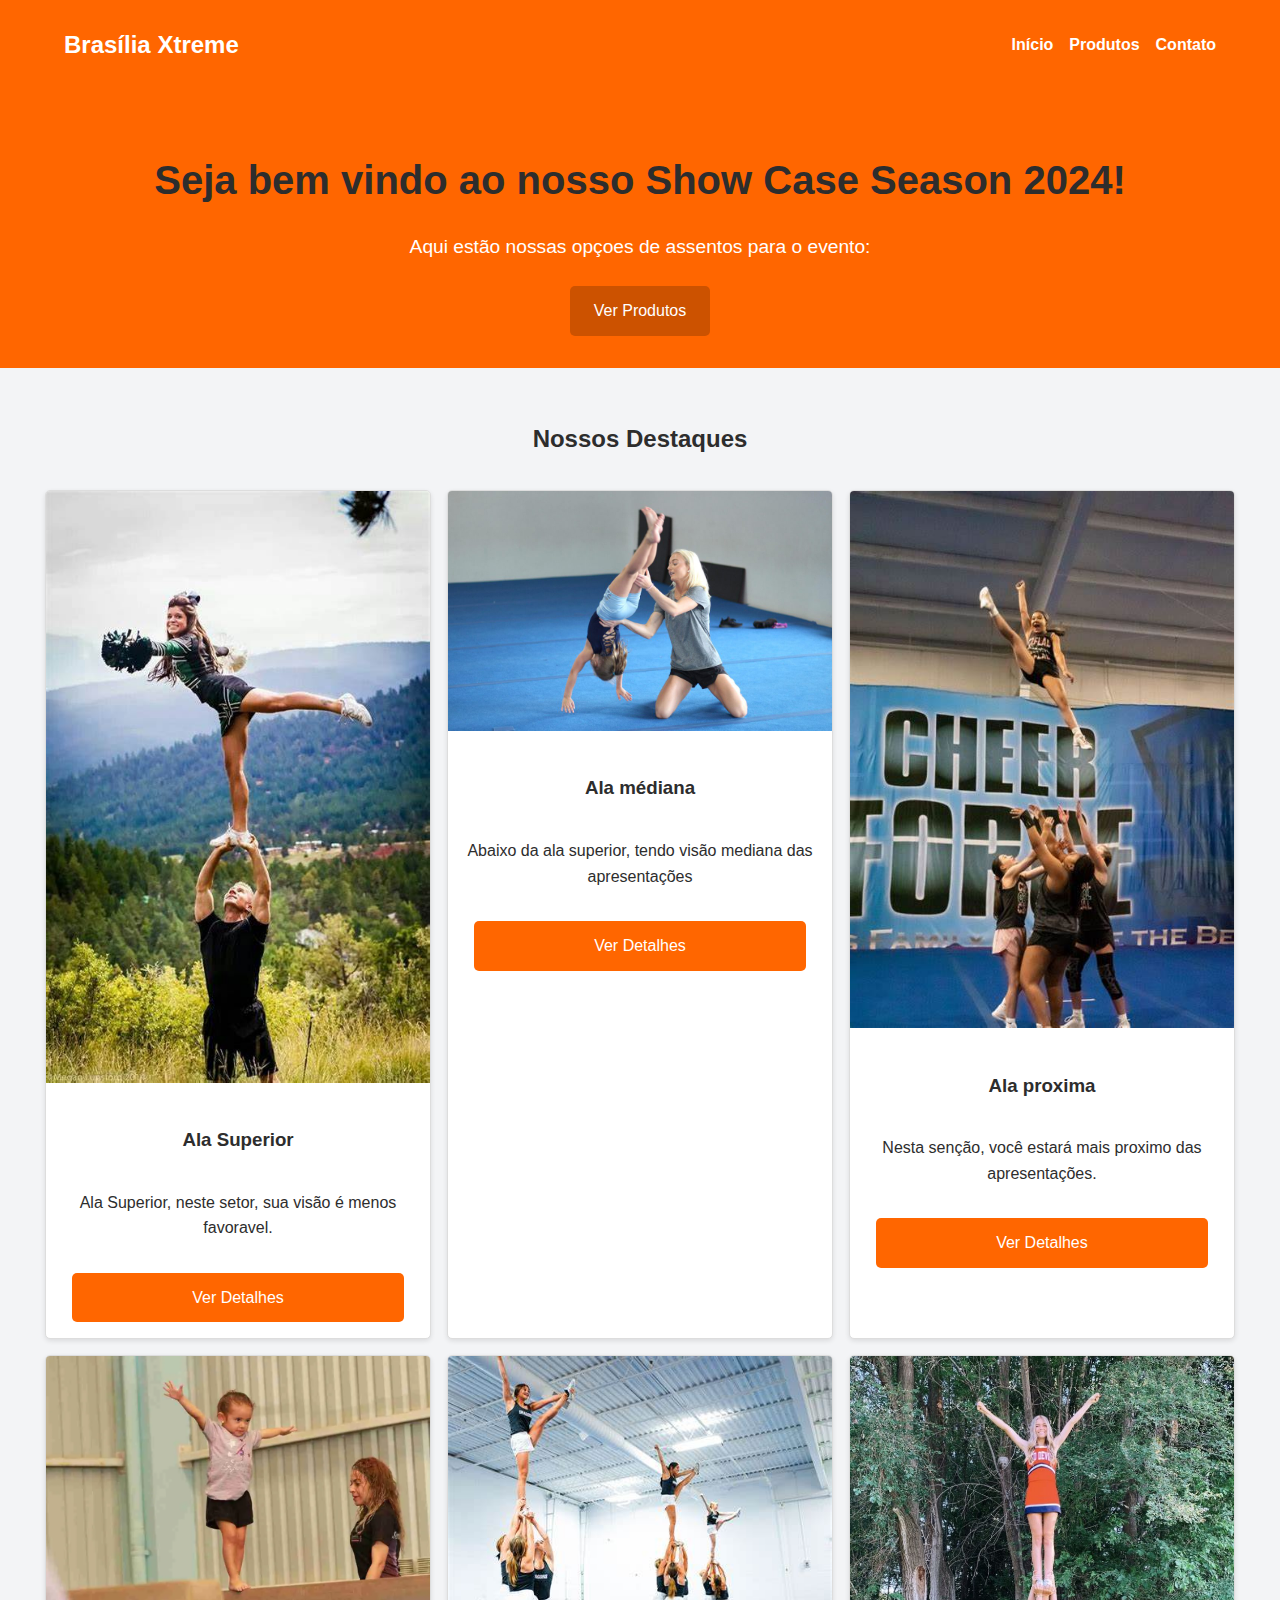
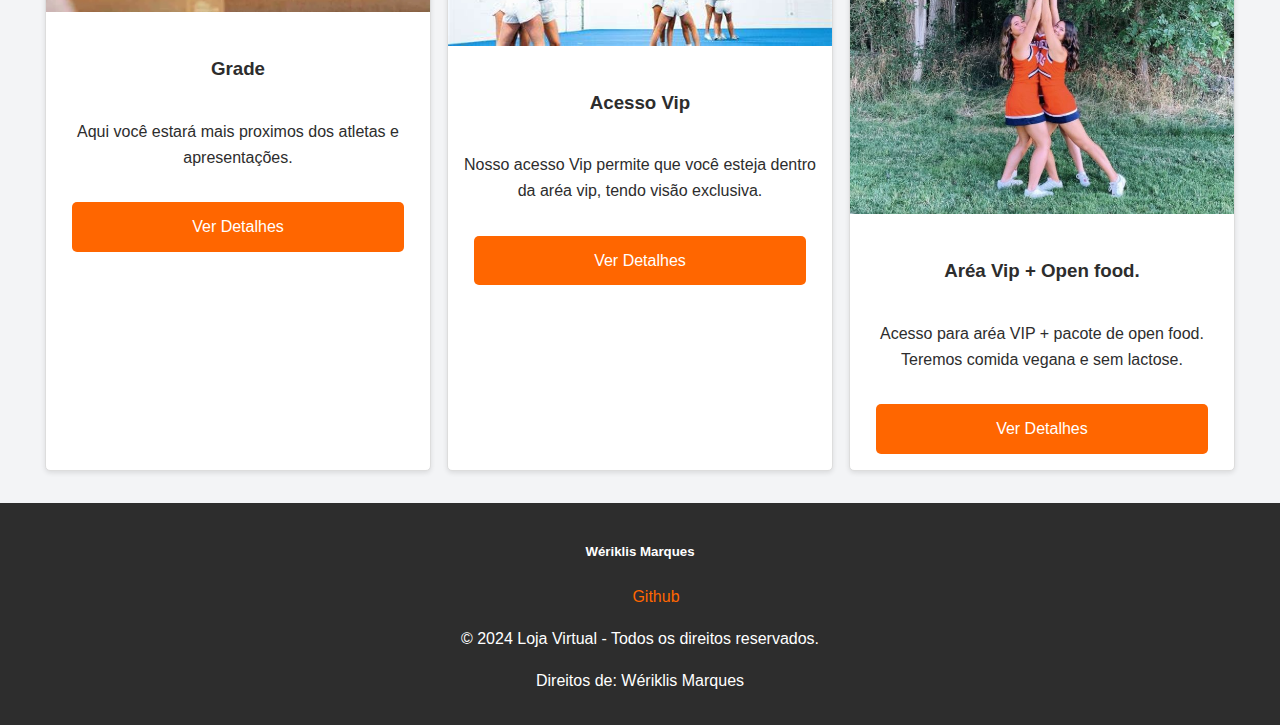
<file: index.html>
<!DOCTYPE html>
<html lang="pt-br">
<head>
    <meta charset="UTF-8">
    <meta name="viewport" content="width=device-width, initial-scale=1.0">
    <title>Brasília Xtreme Sports</title>
    <link rel="stylesheet" href="style.css">
</head>
<body>
    <header>
        <nav>
            <div class="logo">Brasília Xtreme</div>
            <ul class="menu">
                <li><a href="index.html">Início</a></li>
                <li><a href="produto.html">Produtos</a></li>
                <li><a href="contato.html">Contato</a></li>
            </ul>
        </nav>
    </header>

    <main>
        <section class="hero">
            <h1>Seja bem vindo ao nosso Show Case Season 2024!</h1>
            <p>Aqui estão nossas opçoes de assentos para o evento:</p>
            <a href="#produtos" class="btn">Ver Produtos</a>
        </section>

        <section id="produtos" class="produtos">
            <h2>Nossos Destaques</h2>
            <div class="grid">
                <article>
                    <img src="partnerimg.jfif" alt="Produto 1">
                    <h3>Ala Superior</h3>
                    <p>Ala Superior, neste setor, sua visão é menos favoravel.</p>
                    <a href="produto.html?id=1" class="btn">Ver Detalhes</a>
                </article>
                <article>
                    <img src="Cheer-Tumbling3-1024x640.jpg" alt="Produto 2">
                    <h3>Ala médiana</h3>
                    <p>Abaixo da ala superior, tendo visão mediana das apresentações</p>
                    <a href="produto.html?id=2" class="btn">Ver Detalhes</a>
                </article>
                <article>
                    <img src="basket.jfif" alt="Produto 3">
                    <h3>Ala proxima</h3>
                    <p>Nesta senção, você estará mais proximo das apresentações.</p>
                    <a href="produto.html?id=3" class="btn">Ver Detalhes</a>
                </article>
                <article>
                    <img src="babyclass.webp" alt="Produto 4">
                    <h3>Grade</h3>
                    <p>Aqui você estará mais proximos dos atletas e apresentações.</p>
                    <a href="produto.html?id=4" class="btn">Ver Detalhes</a>
                </article>
                <article>
                    <img src="stuntnv4.jfif" alt="Produto 5">
                    <h3>Acesso Vip</h3>
                    <p>Nosso acesso Vip permite que você esteja dentro da aréa vip, tendo visão exclusiva.</p>
                    <a href="produto.html?id=5" class="btn">Ver Detalhes</a>
                </article>
                <article>
                    <img src="stuntiniciante.jpg" alt="Produto 6">
                    <h3>Aréa Vip + Open food.</h3>
                    <p>Acesso para aréa VIP + pacote de open food. Teremos comida vegana e sem lactose.</p>
                    <a href="produto.html?id=6" class="btn">Ver Detalhes</a>
                </article>
            </div>
        </section>
        
    </main>

    <footer>
        <div class="footer-links">
            <h5>Wériklis Marques</h5>
            <a href="https://br.linkedin.com/in/weriklis-marques-936826209>linkedlin/"a>
            <a href="https://www.instagram.com/_weriklis/>Instagram/"a>
            <a href="https://github.com/weriklis123/portifolio">Github</a>
            <br>

        <p>&copy; 2024 Loja Virtual - Todos os direitos reservados.</p>
        <p>Direitos de:
            Wériklis Marques<br>
        </p>
    </footer>
</body>
</html>
</file>
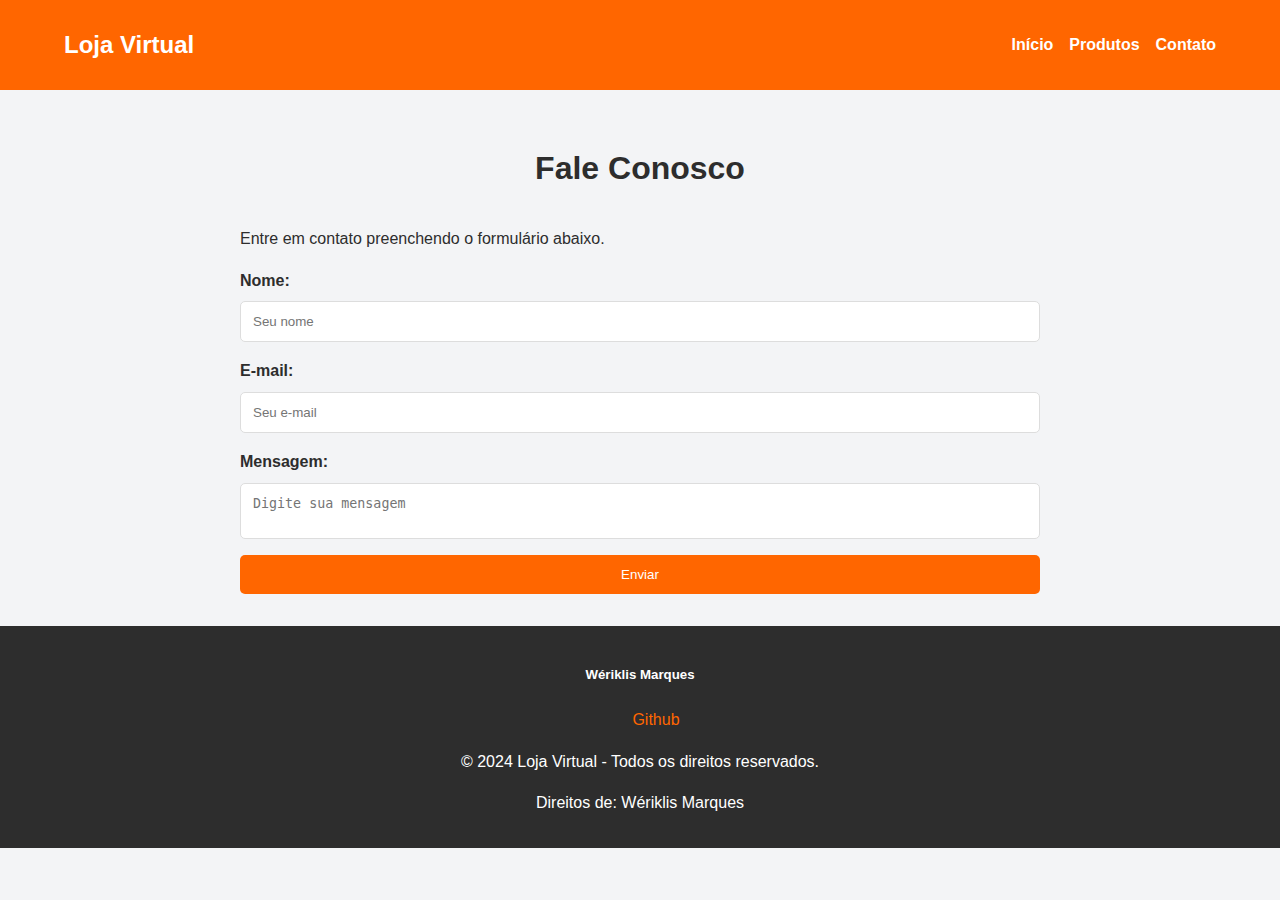
<file: contato.html>
<!DOCTYPE html>
<html lang="pt-br">
<head>
    <meta charset="UTF-8">
    <meta name="viewport" content="width=device-width, initial-scale=1.0">
    <title>Contato - Brasília Xtreme</title>
    <link rel="stylesheet" href="style.css">
</head>
<body>
    <header>
        <nav>
            <div class="logo">Loja Virtual</div>
            <ul class="menu">
                <li><a href="index.html">Início</a></li>
                <li><a href="index.html">Produtos</a></li>
                <li><a href="contato.html">Contato</a></li>
            </ul>
        </nav>
    </header>

    <main>
        <section class="contato">
            <h1>Fale Conosco</h1>
            <p>Entre em contato preenchendo o formulário abaixo.</p>
            <form>
                <div class="form-group">
                    <label for="nome">Nome:</label>
                    <input type="text" id="nome" name="nome" placeholder="Seu nome" required>
                </div>
                <div class="form-group">
                    <label for="email">E-mail:</label>
                    <input type="email" id="email" name="email" placeholder="Seu e-mail" required>
                </div>
                <div class="form-group">
                    <label for="mensagem">Mensagem:</label>
                    <textarea id="mensagem" name="mensagem" placeholder="Digite sua mensagem" required></textarea>
                </div>
                <button type="submit" class="btn">Enviar</button>
            </form>
        </section>
    </main>

    <footer>
        <div class="footer-links">
            <h5>Wériklis Marques</h5>
            <a href="https://br.linkedin.com/in/weriklis-marques-936826209>linkedlin/"a>
            <a href="https://www.instagram.com/_weriklis/>Instagram/"a>
            <a href="https://github.com/weriklis123/portifolio">Github</a>
            <br>
            
        </div>
        <p>&copy; 2024 Loja Virtual - Todos os direitos reservados.</p>
        <p>Direitos de:
            Wériklis Marques<br>
            
        </p>
    </footer>
</body>
</html>
</file>
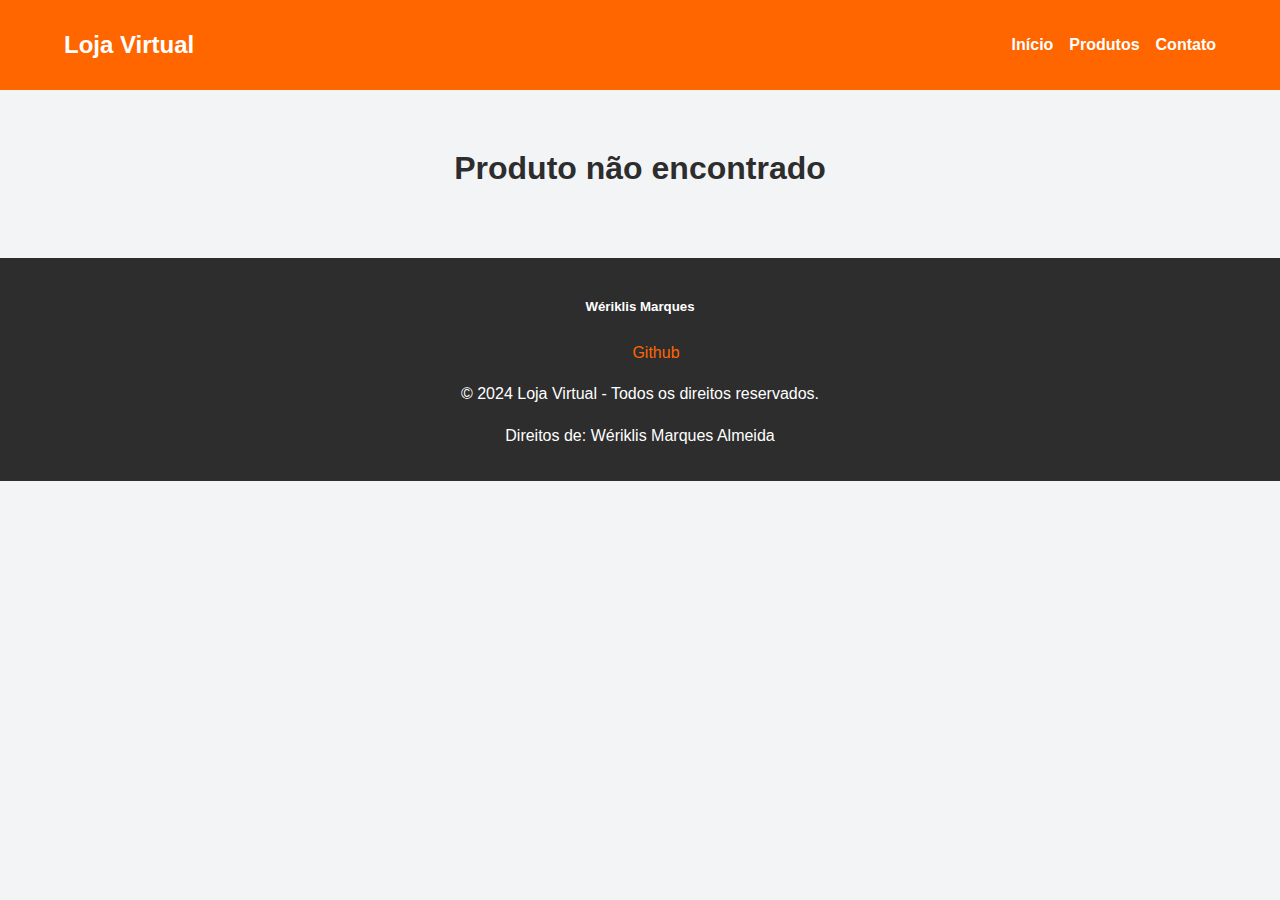
<file: produto.html>
<!DOCTYPE html>
<html lang="pt-br">
<head>
    <meta charset="UTF-8">
    <meta name="viewport" content="width=device-width, initial-scale=1.0">
    <title>Brasilia Xtreme - Sports</title>
    <link rel="stylesheet" href="style.css">
</head>
<body>
    <header>
        <nav>
            <div class="logo">Loja Virtual</div>
            <ul class="menu">
                <li><a href="index.html">Início</a></li>
                <li><a href="index.html">Produtos</a></li>
                <li><a href="contato.html">Contato</a></li>
            </ul>
        </nav>
    </header>

    <main>
        <section class="produto-detalhes">
            <h1 id="produto-nome"></h1>
            <div class="produto-container">
                <img id="produto-imagem" src="" alt="">
                <div class="descricao">
                    <p id="produto-descricao"></p>
                    <p><strong>Preço:</strong> <span id="produto-preco"></span></p>
                    <button class="btn">Comprar Agora</button>
                </div>
            </div>
        </section>
    </main>

    <footer>
        <div class="footer-links">
            <h5>Wériklis Marques</h5>
            <a href="https://br.linkedin.com/in/weriklis-marques-936826209>linkedlin/"a>
            <a href="https://www.instagram.com/_weriklis/>Instagram/"a>
            <a href="https://github.com/weriklis123/portifolio">Github</a>
            <br>
           
        </div>
        <p>&copy; 2024 Loja Virtual - Todos os direitos reservados.</p>
        <p>Direitos de:
            Wériklis Marques Almeida<br>
        </p>
    </footer>

    <script>
        // Lista de produtos
        const produtos = {
            1: {
                nome: "Ala Superior",
                descricao: "Ala mais distante do nosso evento.",
                preco: "R$50,00"
            },
            2: {
                nome: "Ala Mediana.",
                descricao: "Abaixo da Ala superior.",
                preco: "R$70,00"
            },
            3: {
                nome: "Ala Próxima",
                descricao: "Ala proxima a grade, abaixo da Ala mediana",
                preco: "R$ 79,80"
            },
            4: {
                nome: "Grade",
                descricao: "Ala grade: acima da aréa vip.",
                preco: "R$ 100,00"
            },
            5: {
                nome: "VIP",
                descricao: "Próximo dos atletas, e das performances.",
                preco: "R$ 130,00"
            },
            6: {
                nome: "Areá VIP + Open Food",
                descricao: "proximo dos atletas e apresentações, com direito a acesso exclusivo a nosso banquete de comida diversas.",
                preco: "R$ 170,00"
            }
        };
    
        // Obtém o ID do produto da URL
        const params = new URLSearchParams(window.location.search);
        const id = params.get("id");
    
        // Preenche os detalhes do produto na página
        if (produtos[id]) {
            document.getElementById("produto-nome").textContent = produtos[id].nome;
            document.getElementById("produto-descricao").textContent = produtos[id].descricao;
            document.getElementById("produto-imagem").src = produtos[id].imagem; // Adiciona a imagem ao src
            document.getElementById("produto-imagem").alt = produtos[id].nome; // Adiciona o texto alternativo
            document.getElementById("produto-preco").textContent = produtos[id].preco;
        } else {
            document.querySelector(".produto-detalhes").innerHTML = "<h1>Produto não encontrado</h1>";
        }
    </script>
    
</body>
</html>
</file>
<file: style.css>
/* Geral */
body {
    margin: 0;
    font-family: Arial, sans-serif;
    line-height: 1.6;
    color: #2d2d2d;
    background-color: #f3f4f6;
}

a {
    text-decoration: none;
    color: #ff6600;
}

a:hover {
    text-decoration: underline;
}

h1, h2, h3 {
    color: #2d2d2d;
}

/* Header */
header {
    background: #ff6600;
    color: #fff;
    padding: 1rem 0;
    position: sticky;
    top: 0;
    z-index: 1000;
}

header nav {
    display: flex;
    justify-content: space-between;
    align-items: center;
    width: 90%;
    max-width: 1200px;
    margin: 0 auto;
}

header .logo {
    font-size: 1.5rem;
    font-weight: bold;
}

header .menu {
    display: flex;
    gap: 1rem;
    list-style: none;
}

header .menu li {
    margin: 0;
}

header .menu li a {
    color: #fff;
    font-size: 1rem;
    font-weight: bold;
}

/* Hero Section */
.hero {
    text-align: center;
    padding: 2rem 1rem;
    background: #ff6600;
    color: #fff;
}

.hero h1 {
    font-size: 2.5rem;
    margin-bottom: 1rem;
}

.hero p {
    font-size: 1.2rem;
    margin-bottom: 1.5rem;
}

.hero .btn {
    display: inline-block;
    padding: 0.75rem 1.5rem;
    background: #cc5200;
    color: #fff;
    border-radius: 5px;
}

.hero .btn:hover {
    background: #993d00;
}

/* Produtos Section */
.produtos {
    padding: 2rem 1rem;
    max-width: 1200px;
    margin: 0 auto;
}

.produtos h2 {
    text-align: center;
    margin-bottom: 2rem;
}

.produtos .grid {
    display: flex;
    flex-wrap: wrap;
    gap: 1rem;
    justify-content: center;
}

.produtos article {
    background: #fff;
    border: 1px solid #ddd;
    border-radius: 5px;
    overflow: hidden;
    text-align: center;
    width: calc(33.333% - 1rem);
    box-shadow: 0 2px 5px rgba(0, 0, 0, 0.1);
}

.produtos article img {
    width: 100%;
    height: auto;
}

.produtos article h3 {
    padding: 1rem 0;
}

.produtos article p {
    padding: 0 1rem 1rem;
}

.produtos article .btn {
    display: block;
    padding: 0.75rem;
    margin: 1rem auto;
    background: #ff6600;
    color: #fff;
    border-radius: 5px;
    width: 80%;
}

.produtos article .btn:hover {
    background: #cc5200;
}

/* Detalhes do Produto */
.produto-detalhes {
    padding: 2rem 1rem;
    max-width: 1200px;
    margin: 0 auto;
}

.produto-detalhes h1 {
    text-align: center;
    margin-bottom: 2rem;
}

.produto-container {
    display: flex;
    flex-wrap: wrap;
    gap: 2rem;
    justify-content: center;
}

.produto-container img {
    max-width: 100%;
    height: auto;
    flex: 1;
    max-width: 400px;
}

.produto-container .descricao {
    flex: 1;
    max-width: 600px;
}

/* Formulário de Contato */
.contato {
    padding: 2rem 1rem;
    max-width: 800px;
    margin: 0 auto;
}

.contato h1 {
    text-align: center;
    margin-bottom: 2rem;
}

form {
    display: flex;
    flex-direction: column;
    gap: 1rem;
}

.form-group {
    display: flex;
    flex-direction: column;
}

label {
    font-weight: bold;
    margin-bottom: 0.5rem;
}

input, textarea {
    padding: 0.75rem;
    border: 1px solid #ddd;
    border-radius: 5px;
}

textarea {
    resize: none;
}

button {
    padding: 0.75rem;
    background: #ff6600;
    color: #fff;
    border: none;
    border-radius: 5px;
    cursor: pointer;
}

button:hover {
    background: #cc5200;
}

/* Rodapé */
footer {
    background: #2d2d2d;
    color: #fff;
    text-align: center;
    padding: 1rem;
}

footer .footer-links {
    margin-bottom: 1rem;
}

footer .footer-links a {
    color: #ff6600;
    margin: 0 0.5rem;
}

footer .footer-links a:hover {
    text-decoration: underline;
}

/* Responsividade */
@media (max-width: 600px) {
    .produtos article {
        width: calc(100% - 2rem);
    }
    .produto-container {
        flex-direction: column;
    }
}

@media (min-width: 600px) and (max-width: 1024px) {
    .produtos article {
        width: calc(50% - 1rem);
    }
}
</file>
